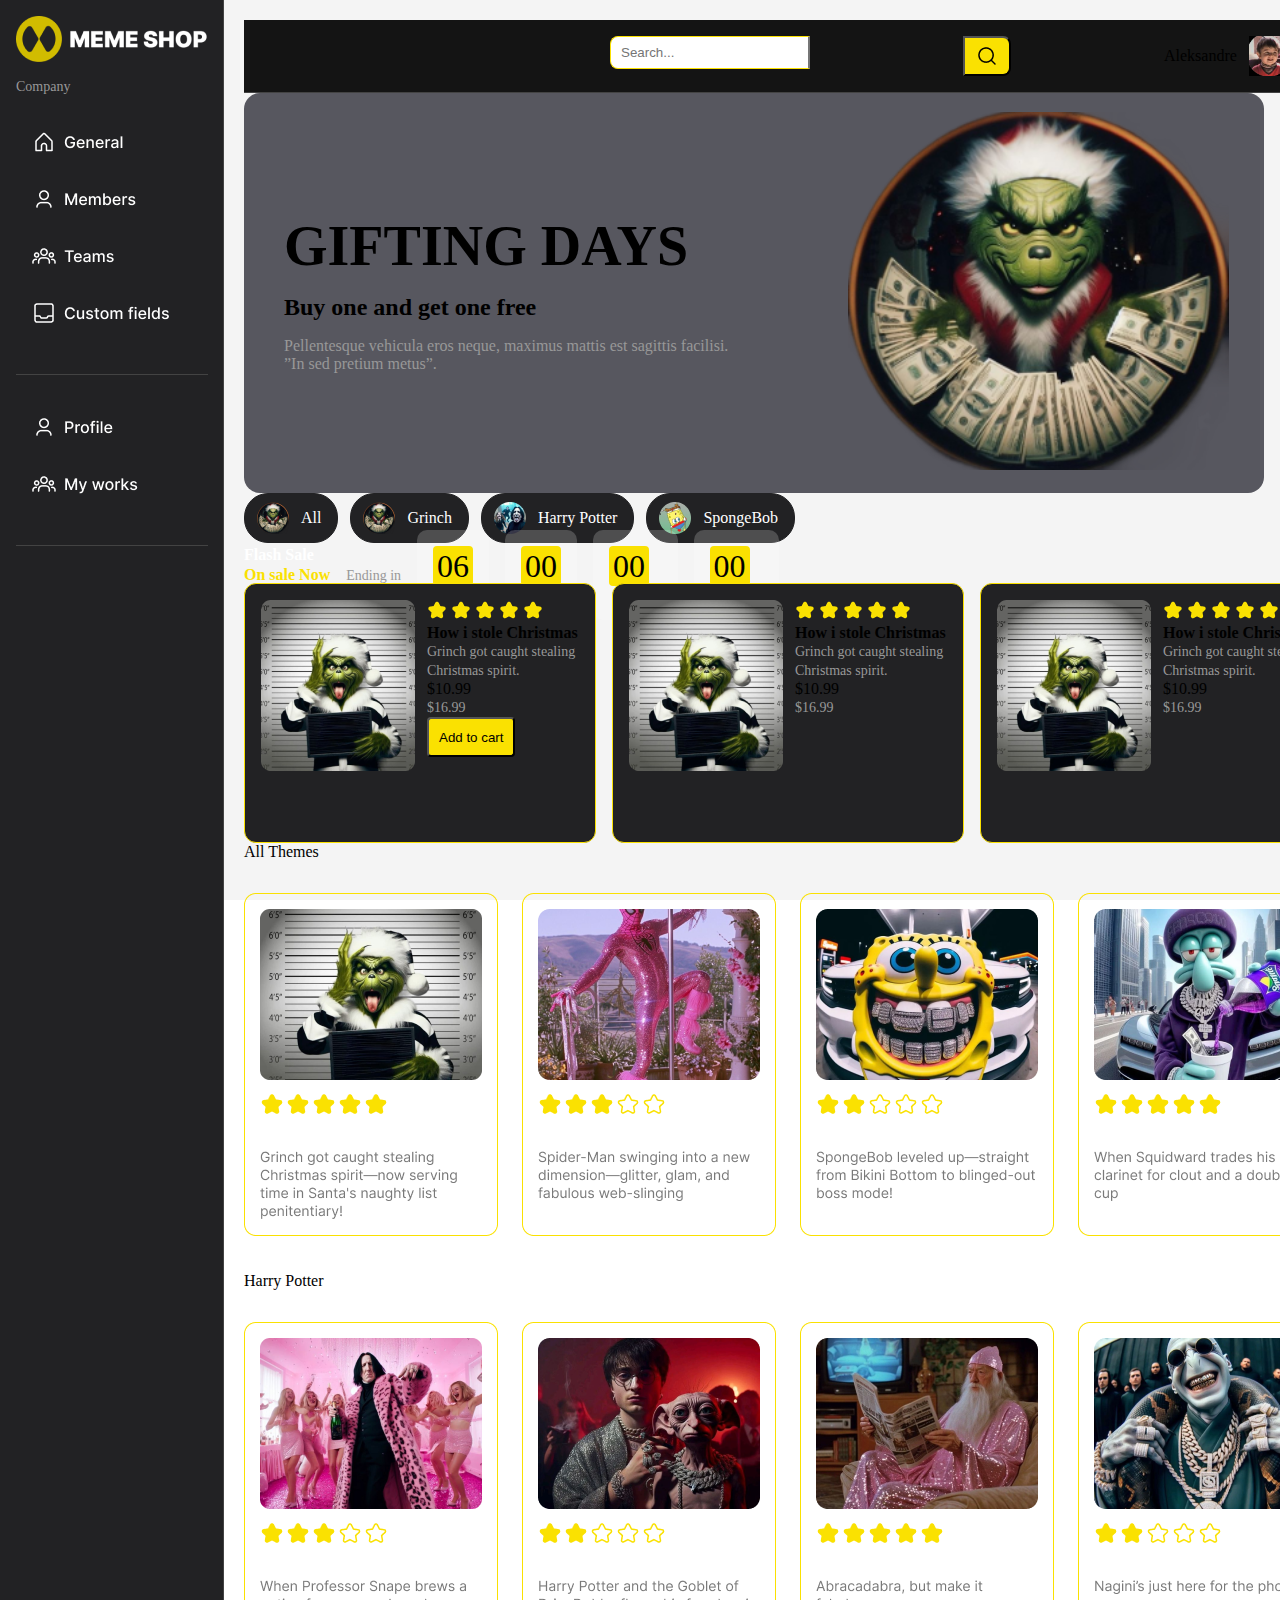
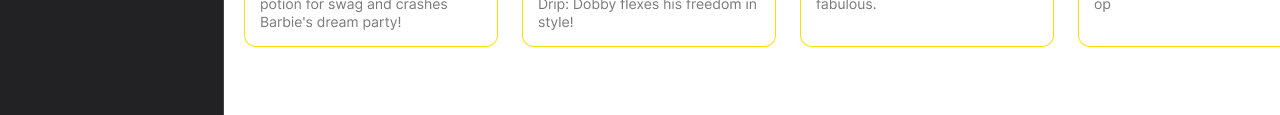
<file: index.html>
<!DOCTYPE html>
<html lang="en">
    <head>
        <meta charset="UTF-8" />
        <meta name="viewport" content="width=device-width, initial-scale=1.0" />
        <link rel="stylesheet" href="styles/main.css" />
        <title>Meme Shop</title>
    </head>
    <body>
        <div class="container">
            <div class="left-side">
                <!-- Left Side Navigation -->
                 <nav>
                    <div class="logo">
                        <img src="images/Logo.png" alt="logo" />
                    </div>
                    <span>Company</span>
                    <ul>
                        <li>
                            <li><img src="images/General.png" alt="General" /></li>
                            <li><img src="images/Members.png" alt="Members" /></li>
                            <li><img src="images/Teams.png" alt="Teams" /></li>
                            <li><img src="images/Custom.png" alt="Custom" /></li>
                        </li>
                    </ul>
                </nav>
                <div class="account">
                    <ul>
                        <li><img src="images/profile.png" alt="Profile" /></li>
                        <li><img src="images/myworks.png" alt="My Works" /></li>
                    </ul>
                </div>
            </div>
            <div class="right-side">
                <div class="search-bar">
                    <input type="text" placeholder="Search..." />
                    <button>
                        <img src="images/search.png" alt="submit" />
                    </button>
                    <div>
                        <p>Aleksandre</p>
                        <img src="images/Myprofilepicture.png" alt="Myprofilepicture" />
                    </div>
                </div>
                <!-- Right Side Content -->
                <div class="mainContent">
                    <div class="mainContentText">
                        <h1>GIFTING DAYS</h1>
                        <h2>Buy one and get one free</h2>
                        <span>Pellentesque vehicula eros neque, maximus mattis est sagittis facilisi.<p>”In sed pretium metus”.</p></span>
                    </div>
                    <div>
                        <img class="mainImg" src="images/GrinchwMoney.png" alt="GrinchwMoney" />
                    </div>
                </div>
                <div class="miniBoxes">
                    <a href="#">
                        <img src="images/All.png" alt="All" />
                        <p>All</p>
                    </a>
                    <a href="#">
                        <img src="images/Grinch.png" alt="Grinch" />
                        <p>Grinch</p>
                    </a>
                    <a href="#">
                        <img src="images/HarryPotter.png" alt="harryPotter" />
                        <p>Harry Potter</p>
                    </a>
                    <a href="#">
                        <img src="images/SpongeBob.png" alt="SpongeBob" />
                        <p>SpongeBob</p>
                    </a>
                </div>
                <div>
                    <h1 class="flash">Flash Sale</h1>
                    <div class="flash-on-sale">
                        <p class="on-sale">On sale Now</p>
                        <span>Ending in</span>
                        <div class="countdown">
                            <div class="time">
                                <div class="unit">
                                    <div id="days" class="number">00</div>
                                    <div class="label">Days</div>
                                </div>
                                <div class="unit">
                                    <div id="hours" class="number">00</div>
                                    <div class="label">Hours</div>
                                </div>
                                <div class="unit">
                                    <div id="minutes" class="number">00</div>
                                    <div class="label">Minutes</div>
                                </div>
                                <div class="unit">
                                    <div id="seconds" class="number">00</div>
                                    <div class="label">Seconds</div>
                                </div>
                            </div>
                        </div>
                    </div>
                    <script>
                        const countdownDuration = 6 * 24 * 60 * 60 * 1000; // 6 days in milliseconds
                        let targetDate = new Date().getTime() + countdownDuration;
                
                        function updateCountdown() {
                            const now = new Date().getTime();
                            const distance = targetDate - now;
                
                            if (distance <= 0) {
                                targetDate = new Date().getTime() + countdownDuration;
                                return;
                            }
                
                            const days = Math.floor(distance / (1000 * 60 * 60 * 24));
                            const hours = Math.floor((distance % (1000 * 60 * 60 * 24)) / (1000 * 60 * 60));
                            const minutes = Math.floor((distance % (1000 * 60 * 60)) / (1000 * 60));
                            const seconds = Math.floor((distance % (1000 * 60)) / 1000);
                
                            document.getElementById('days').textContent = String(days).padStart(2, '0');
                            document.getElementById('hours').textContent = String(hours).padStart(2, '0');
                            document.getElementById('minutes').textContent = String(minutes).padStart(2, '0');
                            document.getElementById('seconds').textContent = String(seconds).padStart(2, '0');
                        }
                
                        setInterval(updateCountdown, 1000);
                        updateCountdown();
                    </script>
                </div>
                <div class="cards">
                    <div>
                        <div>
                            <img src="images/wantedGrinch.png" alt="wantedGrinch" />
                        </div>
                        <div class="div-two">
                            <img src="images/star.png" alt="star" />
                            <img src="images/star.png" alt="star" />
                            <img src="images/star.png" alt="star" />
                            <img src="images/star.png" alt="star" />
                            <img src="images/star.png" alt="star" />
                            <h4>How i stole Christmas</h4>
                            <span>Grinch got caught stealing Christmas spirit.</span>
                            <p>$10.99</p>
                            <span>$16.99</span>
                            <button>
                                Add to cart
                            </button>
                        </div>  
                    </div>
                    <div>
                        <div>
                            <img src="images/wantedGrinch.png" alt="wantedGrinch" />
                        </div>
                        <div class="div-two">
                            <img src="images/star.png" alt="star" />
                            <img src="images/star.png" alt="star" />
                            <img src="images/star.png" alt="star" />
                            <img src="images/star.png" alt="star" />
                            <img src="images/star.png" alt="star" />
                            <h4>How i stole Christmas</h4>
                            <span>Grinch got caught stealing Christmas spirit.</span>
                            <p>$10.99</p>
                            <span>$16.99</span>
                        </div>
                    </div>
                    <div>
                        <div>
                            <img src="images/wantedGrinch.png" alt="wantedGrinch" />
                        </div>
                        <div class="div-two">
                            <img src="images/star.png" alt="star" />
                            <img src="images/star.png" alt="star" />
                            <img src="images/star.png" alt="star" />
                            <img src="images/star.png" alt="star" />
                            <img src="images/star.png" alt="star" />
                            <h4>How i stole Christmas</h4>
                            <span>Grinch got caught stealing Christmas spirit.</span>
                            <p>$10.99</p>
                            <span>$16.99</span>
                        </div>
                    </div>
                </div>
                <div class="allthemes">
                    <p>All Themes</p>
                    <div class="four-cards">
                        <div>
                            <img src="images/card-one.png" alt="wantedGrinch" />
                        </div>
                        <div>
                            <img src="images/card-two.png" alt="Spider Man" />
                        </div>
                        <div>
                            <img src="images/card-three.png" alt="Spongebob boss" />
                        </div>
                        <div>
                            <img src="images/card-four.png" alt="Squidward boss" />
                        </div>
                    </div>
                    <p>Harry Potter</p>
                    <div>
                        <img src="images/four-card-together.png" alt="four-card-together" />
                    </div>
                </div>
            </div>
        </div>
    </body>
</html>
</file>
<file: styles/main.css>
* {
    margin: 0;
    padding: 0;
    box-sizing: border-box;
}

span {
    color: #989898;
    font-family: 'Inter';
    font-size: 14px;
    font-style: normal;
    font-weight: 500;
    line-height: 18px;
    align-self: stretch;
}

.container {
    display: flex;
    height: 100vh;
}

.left-side {
    display: flex;
    width: 224px;
    height: 1715px;
    padding: 16px 16px 1201px 16px;
    flex-direction: column;
    align-items: flex-start;
    gap: 32px;
    flex-shrink: 0;
    border-right: 1px solid #434343;
    background: #222224;
}

nav {
    display: flex;
    width: 192px;
    padding-bottom: 24px;
    flex-direction: column;
    align-items: flex-start;
    gap: 16px;
    border-bottom: 1px solid #434343;
}

.logo {
    width: 192px;
    height: 46px;
    flex-shrink: 0;
}

li {
    color: #000;
    font-family: 'Inter';
    font-size: 16px;
    font-style: normal;
    font-weight: 500;
    line-height: 24px;
}

li > img {
    color: #fff;
}

li:hover {
    display: flex;
    width: 180px;
    align-items: flex-start;
    gap: 10px;
    align-self: stretch;
    border-radius: 12px;
    background: #FAE101;
}

.account {
    display: flex;
    width: 192px;
    padding-bottom: 24px;
    flex-direction: column;
    align-items: flex-start;
    gap: 16px;
    border-bottom: 1px solid #434343;
}

.left-side ul {
    list-style: none;
}

.left-side ul li {
    margin-bottom: 10px;
}

.left-side ul li a {
    color: white;
    text-decoration: none;
}

.right-side {
    flex-grow: 1;
    background-color: #f4f4f4;
    padding: 20px;
}

.search-bar {
    display: inline-flex;
    padding: 16px 16px 16px 366px;
    justify-content: flex-end;
    align-items: flex-start;
    gap: 153px;
    border-bottom: 1px solid #434343;
    background: #141414;
}

.search-bar > input {
    display: flex;
    padding: 8px 10px;
    flex-direction: column;
    align-items: flex-start;
    gap: 10px;
    flex: 1 0 0;
    border-radius: 8px 0px 0px 8px;
    border-top: 1px solid #FAE101;
    border-bottom: 1px solid #FAE101;
    border-left: 1px solid #FAE101;
}

.search-bar > button {
    border-radius: 0px 8px 8px 0px;
    background-color: #FAE101;
}

.search-bar > div {
    display: flex;
    align-items: center;
    gap: 12px;
}

img[src="images/Myprofilepicture.png"] {
    width: 40px;
    height: 40px;
}

.mainContent {
    display: inline-flex;
    width: 1020px;
    padding: 19px 170px 19px 40px;
    justify-content: space-between;
    align-items: center;
    border-radius: 16px;
    background-color: #57575f;
}

.mainImg {
    width: 381px;
    height: 358px;
    flex-shrink: 0;
}

.mainContentText {
    display: flex;
    width: 564px;
    flex-direction: column;
    align-items: flex-start;
    gap: 16px;
    flex-shrink: 0;
}

.mainContentText > h1 {
    font-size: 56px;
    font-weight: 600;
}

.mainContentText > span {
    font-size: 16px;
    font-weight: 500;
}

.miniBoxes { 
    display: inline-flex;
    align-items: flex-start;
    gap: 12px;
}

.miniBoxes > a {
    display: flex;
    padding: 8px 16px 8px 12px;
    align-items: center;
    gap: 12px;
    text-decoration: none;
    color: #fff;
    border: 1px solid #222224;
    border-radius: 24px;
    background-color: #222224;
}

.miniBoxes > a:hover {
    background-color: yellow;
} 

.flash {
    color: #FFF;
    font-family: 'Inter';
    font-size: 16px;
    font-style: normal;
    font-weight: 600;
    line-height: 24px;
    align-self: stretch;
}

.flash-on-sale {
    display: flex;
    width: 700px;
    height: 16px;
    align-items: center;
    gap: 16px;
    align-self: stretch;
}

.on-sale {
    color: #FAE101;
    font-family: 'Inter';
    font-size: 16px;
    font-style: normal;
    font-weight: 600;
}

.countdown {
    text-align: center;
    font-size: 2rem;
}

.time {
    display: flex;
    justify-content: center;
    gap: 1rem;
}

.unit {
    background: rgba(255, 255, 255, 0.2);
    border-radius: 10px;
    padding: 1rem;
    text-align: center;
}

.number {
    display: flex;
    width: 40px;
    height: 40px;
    padding: 10px;
    flex-direction: column;
    justify-content: center;
    align-items: center;
    gap: 10px;
    border-radius: 4px;
    background: #FAE101;
}

.label {
    font-size: 1rem;
    visibility: hidden;
}

.cards {
    display: flex;
    height: 260px;
    align-items: center;
    gap: 16px;
    align-self: stretch;
}

.cards > div {
    display: flex;
    padding: 16px;
    align-items: flex-start;
    gap: 12px;
    flex: 1 0 0;
    align-self: stretch;
    border-radius: 12px;
    border: 1px solid #FAE101;
    background: #222224;
}

.div-two {

    align-items: flex-start;
    gap: 4px;
    align-self: stretch;
}

button {
    display: flex;
    height: 40px;
    padding: 10px;
    flex-direction: column;
    justify-content: center;
    align-items: center;
    gap: 10px;
    align-self: stretch;
    border-radius: 4px;
    background: #FAE101;
}

.four-cards {
    display: flex;
    align-items: flex-start;
    gap: 24px;
    align-self: stretch;
}

.allthemes {
    display: flex;
    width: 1088px;
    flex-direction: column;
    align-items: flex-start;
    gap: 32px;
}
</file>
